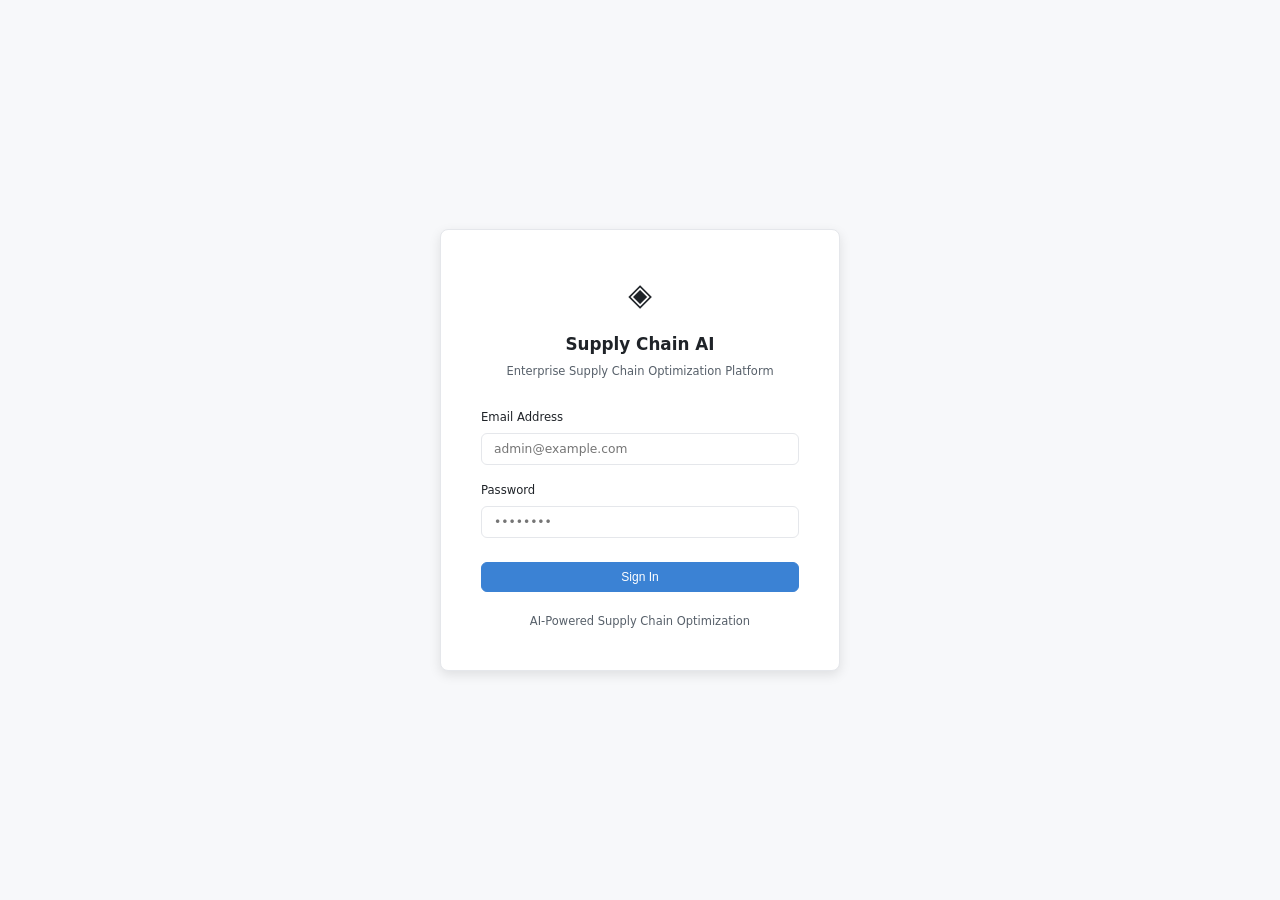
<file: frontend/index.html>
<!DOCTYPE html>
<html lang="en">
<head>
  <meta charset="UTF-8">
  <title>Supply Chain AI</title>
</head>
<body>
  <script src="src/js/auth.js"></script>
  <script>
    if (auth.isAuthenticated()) {
      window.location.href = 'src/pages/dashboard.html';
    } else {
      window.location.href = 'src/pages/login.html';
    }
  </script>
</body>
</html>
</file>
<file: frontend/src/css/main.css>
/* =========================================================
   Supply Chain Platform — Main Stylesheet
   Component-based, no external dependencies
   ========================================================= */

/* ── Reset & Variables ── */
*, *::before, *::after { box-sizing: border-box; margin: 0; padding: 0; }

:root {
  --color-bg:        #f7f8fa;
  --color-surface:   #ffffff;
  --color-border:    #e5e7eb;
  --color-text:      #1f2328;
  --color-muted:     #57606a;
  --color-accent:    #3b82d4;
  --color-accent-h:  #2563b5;
  --color-danger:    #dc2626;
  --color-success:   #16a34a;
  --color-warning:   #d97706;
  --color-purple:    #7c5cd8;
  --color-sidebar:   #1e293b;
  --color-sidebar-h: #0f172a;
  --radius:          6px;
  --shadow-sm:       0 1px 3px rgba(0,0,0,.08);
  --shadow-md:       0 4px 12px rgba(0,0,0,.10);
  --font:            -apple-system, "Segoe UI", system-ui, sans-serif;
  --sidebar-w:       240px;
  --header-h:        56px;
  --transition:      0.18s ease;
}

html { font-size: 14px; }
body { font-family: var(--font); background: var(--color-bg); color: var(--color-text); line-height: 1.6; }

/* ── Layout ── */
.app-layout { display: flex; min-height: 100vh; }

.sidebar {
  width: var(--sidebar-w);
  background: var(--color-sidebar);
  display: flex;
  flex-direction: column;
  position: fixed;
  top: 0; left: 0;
  height: 100vh;
  z-index: 100;
  overflow-y: auto;
}

.main-content {
  margin-left: var(--sidebar-w);
  flex: 1;
  display: flex;
  flex-direction: column;
  min-height: 100vh;
}

.top-bar {
  height: var(--header-h);
  background: var(--color-surface);
  border-bottom: 1px solid var(--color-border);
  display: flex;
  align-items: center;
  justify-content: space-between;
  padding: 0 24px;
  position: sticky;
  top: 0;
  z-index: 50;
}

.page-body {
  padding: 28px 28px 48px;
  flex: 1;
}

/* ── Sidebar ── */
.sidebar-logo {
  padding: 20px 20px 12px;
  font-size: 0.95rem;
  font-weight: 700;
  color: #fff;
  letter-spacing: .02em;
  border-bottom: 1px solid rgba(255,255,255,.1);
}
.sidebar-logo span { color: #60a5fa; }

.sidebar-nav { padding: 12px 0; flex: 1; }
.nav-section-label {
  font-size: 0.72rem;
  font-weight: 600;
  text-transform: uppercase;
  letter-spacing: .08em;
  color: rgba(255,255,255,.35);
  padding: 16px 20px 6px;
}

.nav-item {
  display: flex;
  align-items: center;
  gap: 10px;
  padding: 9px 20px;
  color: rgba(255,255,255,.7);
  text-decoration: none;
  font-size: 0.875rem;
  transition: background var(--transition), color var(--transition);
  cursor: pointer;
  border: none;
  background: none;
  width: 100%;
  text-align: left;
}
.nav-item:hover { background: rgba(255,255,255,.07); color: #fff; }
.nav-item.active { background: rgba(59,130,212,.25); color: #60a5fa; }
.nav-item svg { flex-shrink: 0; opacity: .8; }

.sidebar-footer {
  padding: 16px 20px;
  border-top: 1px solid rgba(255,255,255,.1);
  color: rgba(255,255,255,.5);
  font-size: 0.78rem;
}

/* ── Top Bar ── */
.page-title { font-size: 1rem; font-weight: 600; color: var(--color-text); }
.user-info { display: flex; align-items: center; gap: 12px; }
.user-badge {
  background: var(--color-accent);
  color: #fff;
  padding: 3px 10px;
  border-radius: 20px;
  font-size: 0.78rem;
  font-weight: 500;
}
.btn-logout {
  background: none;
  border: 1px solid var(--color-border);
  color: var(--color-muted);
  padding: 5px 12px;
  border-radius: var(--radius);
  cursor: pointer;
  font-size: 0.82rem;
  transition: all var(--transition);
}
.btn-logout:hover { border-color: var(--color-danger); color: var(--color-danger); }

/* ── Cards & Surfaces ── */
.card {
  background: var(--color-surface);
  border: 1px solid var(--color-border);
  border-radius: var(--radius);
  padding: 20px;
  box-shadow: var(--shadow-sm);
}
.card-header {
  display: flex;
  align-items: center;
  justify-content: space-between;
  margin-bottom: 16px;
}
.card-title { font-size: 0.9rem; font-weight: 600; color: var(--color-text); }
.card-subtitle { font-size: 0.78rem; color: var(--color-muted); margin-top: 2px; }

/* ── KPI Cards ── */
.kpi-grid { display: grid; grid-template-columns: repeat(auto-fill, minmax(200px, 1fr)); gap: 16px; margin-bottom: 24px; }
.kpi-card {
  background: var(--color-surface);
  border: 1px solid var(--color-border);
  border-radius: var(--radius);
  padding: 18px 20px;
  box-shadow: var(--shadow-sm);
}
.kpi-label { font-size: 0.78rem; color: var(--color-muted); font-weight: 500; margin-bottom: 8px; text-transform: uppercase; letter-spacing: .04em; }
.kpi-value { font-size: 1.75rem; font-weight: 700; color: var(--color-text); line-height: 1; }
.kpi-sub { font-size: 0.75rem; color: var(--color-muted); margin-top: 6px; }
.kpi-card.kpi-warning .kpi-value { color: var(--color-warning); }
.kpi-card.kpi-danger  .kpi-value { color: var(--color-danger); }
.kpi-card.kpi-success .kpi-value { color: var(--color-success); }
.kpi-card.kpi-accent  .kpi-value { color: var(--color-accent); }

/* ── Grid helpers ── */
.grid-2 { display: grid; grid-template-columns: 1fr 1fr; gap: 20px; }
.grid-3 { display: grid; grid-template-columns: repeat(3, 1fr); gap: 20px; }

/* ── Tables ── */
.table-container { overflow-x: auto; }
table { width: 100%; border-collapse: collapse; font-size: 0.86rem; }
thead th {
  text-align: left;
  padding: 10px 12px;
  font-size: 0.76rem;
  font-weight: 600;
  text-transform: uppercase;
  letter-spacing: .05em;
  color: var(--color-muted);
  border-bottom: 1px solid var(--color-border);
  background: var(--color-bg);
}
tbody td {
  padding: 11px 12px;
  border-bottom: 1px solid var(--color-border);
  color: var(--color-text);
}
tbody tr:last-child td { border-bottom: none; }
tbody tr:hover td { background: #f7f8fa; }

/* ── Badges ── */
.badge {
  display: inline-block;
  padding: 2px 8px;
  border-radius: 12px;
  font-size: 0.74rem;
  font-weight: 600;
  text-transform: capitalize;
}
.badge-pending    { background: #fef3c7; color: #92400e; }
.badge-confirmed  { background: #dbeafe; color: #1e40af; }
.badge-allocated  { background: #ede9fe; color: #5b21b6; }
.badge-in_progress{ background: #e0f2fe; color: #075985; }
.badge-shipped    { background: #f0fdf4; color: #14532d; }
.badge-delivered  { background: #dcfce7; color: #166534; }
.badge-cancelled  { background: #fee2e2; color: #991b1b; }
.badge-low        { background: #f1f5f9; color: #475569; }
.badge-normal     { background: #dbeafe; color: #1e40af; }
.badge-high       { background: #fef3c7; color: #92400e; }
.badge-urgent     { background: #fee2e2; color: #991b1b; }
.badge-active     { background: #dcfce7; color: #166534; }
.badge-inactive   { background: #f1f5f9; color: #64748b; }
.badge-warning    { background: #fef3c7; color: #92400e; }
.badge-success    { background: #dcfce7; color: #166534; }

/* ── Buttons ── */
.btn {
  display: inline-flex;
  align-items: center;
  gap: 6px;
  padding: 7px 14px;
  border-radius: var(--radius);
  font-size: 0.86rem;
  font-weight: 500;
  cursor: pointer;
  border: 1px solid transparent;
  transition: all var(--transition);
  text-decoration: none;
}
.btn-primary { background: var(--color-accent); color: #fff; border-color: var(--color-accent); }
.btn-primary:hover { background: var(--color-accent-h); border-color: var(--color-accent-h); }
.btn-secondary { background: var(--color-surface); color: var(--color-text); border-color: var(--color-border); }
.btn-secondary:hover { background: var(--color-bg); }
.btn-danger { background: #fee2e2; color: var(--color-danger); border-color: #fecaca; }
.btn-danger:hover { background: #fecaca; }
.btn-sm { padding: 4px 10px; font-size: 0.80rem; }
.btn-icon { padding: 6px; border-radius: var(--radius); }

/* ── Forms ── */
.form-group { margin-bottom: 16px; }
.form-label { display: block; font-size: 0.83rem; font-weight: 500; color: var(--color-text); margin-bottom: 6px; }
.form-control {
  width: 100%;
  padding: 8px 12px;
  border: 1px solid var(--color-border);
  border-radius: var(--radius);
  font-size: 0.875rem;
  color: var(--color-text);
  background: var(--color-surface);
  transition: border-color var(--transition), box-shadow var(--transition);
  font-family: var(--font);
}
.form-control:focus { outline: none; border-color: var(--color-accent); box-shadow: 0 0 0 3px rgba(59,130,212,.15); }
.form-hint { font-size: 0.75rem; color: var(--color-muted); margin-top: 4px; }
.form-row { display: grid; grid-template-columns: 1fr 1fr; gap: 16px; }

/* ── Alerts ── */
.alert {
  padding: 12px 16px;
  border-radius: var(--radius);
  font-size: 0.86rem;
  margin-bottom: 16px;
  display: flex;
  align-items: flex-start;
  gap: 10px;
}
.alert-danger  { background: #fee2e2; color: #991b1b; border: 1px solid #fecaca; }
.alert-warning { background: #fef3c7; color: #92400e; border: 1px solid #fde68a; }
.alert-success { background: #dcfce7; color: #166534; border: 1px solid #bbf7d0; }
.alert-info    { background: #dbeafe; color: #1e40af; border: 1px solid #bfdbfe; }

/* ── Modal ── */
.modal-overlay {
  position: fixed; inset: 0;
  background: rgba(0,0,0,.45);
  z-index: 200;
  display: flex;
  align-items: center;
  justify-content: center;
  padding: 20px;
}
.modal-overlay.hidden { display: none; }
.modal {
  background: var(--color-surface);
  border-radius: var(--radius);
  box-shadow: var(--shadow-md);
  width: 100%;
  max-width: 520px;
  max-height: 90vh;
  overflow-y: auto;
}
.modal-header {
  display: flex;
  align-items: center;
  justify-content: space-between;
  padding: 18px 22px;
  border-bottom: 1px solid var(--color-border);
}
.modal-title { font-size: 1rem; font-weight: 600; }
.modal-close { background: none; border: none; cursor: pointer; color: var(--color-muted); font-size: 1.2rem; padding: 2px; }
.modal-body { padding: 22px; }
.modal-footer { padding: 14px 22px; border-top: 1px solid var(--color-border); display: flex; justify-content: flex-end; gap: 10px; }

/* ── Misc ── */
.page-header { display: flex; align-items: center; justify-content: space-between; margin-bottom: 24px; }
.page-heading { font-size: 1.25rem; font-weight: 700; color: var(--color-text); }
.text-muted { color: var(--color-muted); }
.text-sm { font-size: 0.82rem; }
.fw-600 { font-weight: 600; }
.mt-4 { margin-top: 4px; }
.mt-8 { margin-top: 8px; }
.mt-16 { margin-top: 16px; }
.mb-16 { margin-bottom: 16px; }
.flex { display: flex; }
.items-center { align-items: center; }
.gap-8 { gap: 8px; }
.gap-12 { gap: 12px; }
.hidden { display: none !important; }
.loading-spinner {
  width: 20px; height: 20px;
  border: 2px solid var(--color-border);
  border-top-color: var(--color-accent);
  border-radius: 50%;
  animation: spin .7s linear infinite;
  display: inline-block;
}
@keyframes spin { to { transform: rotate(360deg); } }

.empty-state { text-align: center; padding: 48px 20px; color: var(--color-muted); }
.empty-state-icon { font-size: 2.5rem; margin-bottom: 12px; opacity: .4; }
.empty-state-text { font-size: 0.9rem; }

/* ── Login page ── */
.login-page { min-height: 100vh; display: flex; align-items: center; justify-content: center; background: var(--color-bg); padding: 20px; }
.login-card { background: var(--color-surface); border: 1px solid var(--color-border); border-radius: 8px; padding: 40px; width: 100%; max-width: 400px; box-shadow: var(--shadow-md); }
.login-logo { text-align: center; margin-bottom: 28px; }
.login-logo h1 { font-size: 1.2rem; font-weight: 700; color: var(--color-text); margin-top: 12px; }
.login-logo p { font-size: 0.82rem; color: var(--color-muted); margin-top: 4px; }

/* ── Pagination ── */
.pagination { display: flex; align-items: center; gap: 6px; margin-top: 16px; justify-content: flex-end; }
.pagination-btn { padding: 5px 10px; border: 1px solid var(--color-border); border-radius: var(--radius); background: var(--color-surface); cursor: pointer; font-size: 0.82rem; color: var(--color-text); transition: all var(--transition); }
.pagination-btn:hover { border-color: var(--color-accent); color: var(--color-accent); }
.pagination-btn.active { background: var(--color-accent); color: #fff; border-color: var(--color-accent); }
.pagination-btn:disabled { opacity: .4; cursor: not-allowed; }

/* ── AI insight block ── */
.insight-block {
  background: #f0f7ff;
  border: 1px solid #bfdbfe;
  border-radius: var(--radius);
  padding: 14px 16px;
  font-size: 0.86rem;
  color: #1e40af;
  line-height: 1.6;
  margin-top: 12px;
}
.insight-label { font-weight: 600; margin-bottom: 4px; font-size: 0.78rem; text-transform: uppercase; letter-spacing: .05em; }

/* ── Responsive ── */
@media (max-width: 900px) {
  .sidebar { transform: translateX(-100%); transition: transform var(--transition); }
  .sidebar.open { transform: translateX(0); }
  .main-content { margin-left: 0; }
  .kpi-grid { grid-template-columns: repeat(2, 1fr); }
  .grid-2, .grid-3, .form-row { grid-template-columns: 1fr; }
}
</file>
